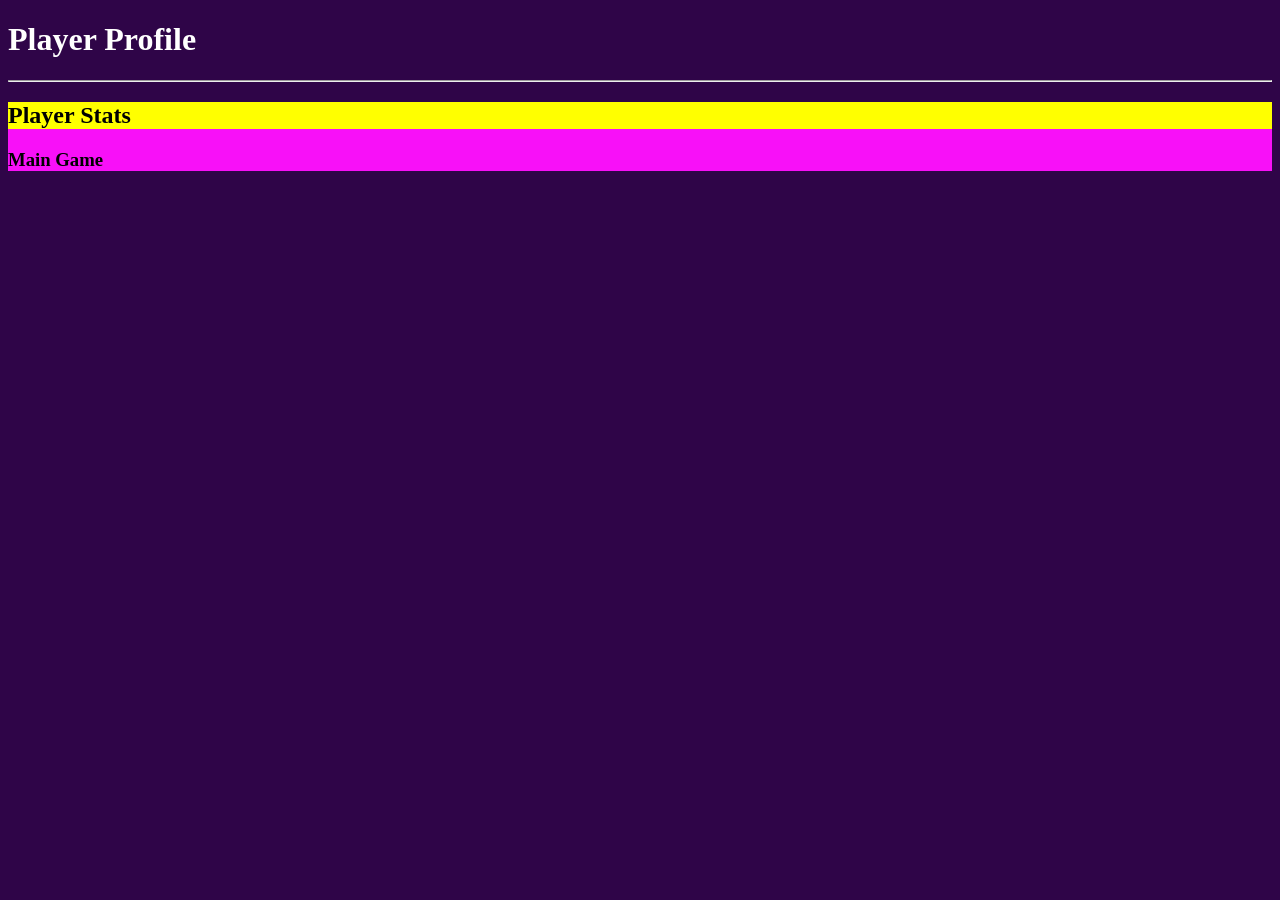
<file: Lesson01-Intro-to-CSS/index.html>
<!DOCTYPE html>
<html lang="en">
<head>
    <meta charset="UTF-8">
    <meta name="viewport" content="width=device-width, initial-scale=1.0">
<title>Player Profile</title>
<!-- 
<style>
    body {
        background-color: rgb(47, 5, 72); 
        color: White; 


    }
</style> -->
<link rel="stylesheet" href="style.css">

</head>
<body>
    <h1>Player Profile</h1>
<hr> 
<div class="stats">
    <h2 id="player">Player Stats </h2>
    <h3>Main Game</h3>
</div>


</body>
</html>
</file>
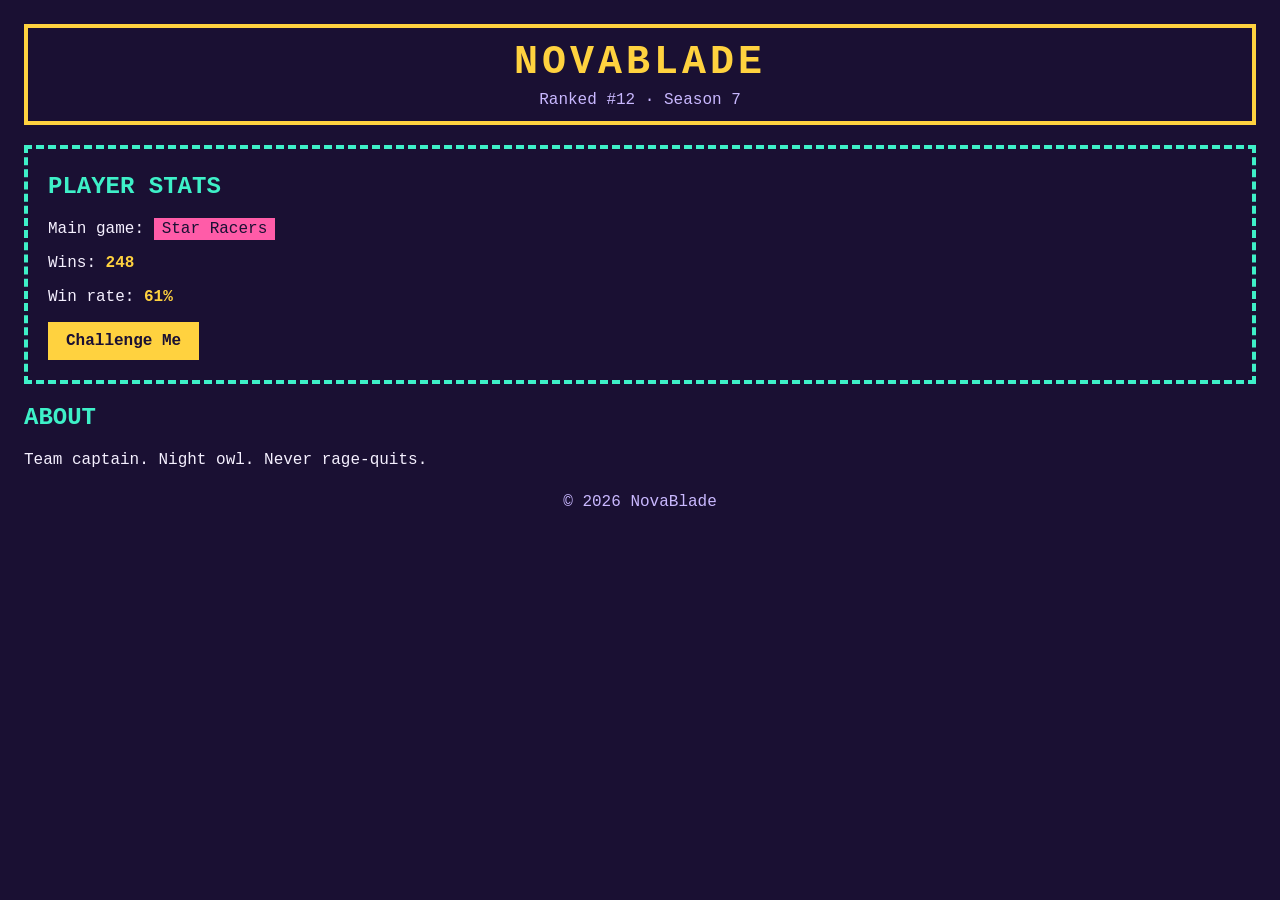
<file: other/index.html>
<!DOCTYPE html>
<html lang="en">
<head>
    <meta charset="UTF-8">
    <meta name="viewport" content="width=device-width, initial-scale=1.0">
    <title>Player Profile</title>

    <!-- This ONE line decides how the whole page looks.
         rel="stylesheet" = "this file is CSS"
         href="..."       = where the CSS file lives -->
    <link rel="stylesheet" href="themes/arcade.css">
    <style>
        
    </style>
</head>
<body>

    <header>
        <h1>NovaBlade</h1>
        <p class="tagline">Ranked #12 &middot; Season 7</p>
    </header>

    <main>
        <section class="player-card">
            <h2>Player Stats</h2>
            <p>Main game: <span class="tag">Star Racers</span></p>
            <p>Wins: <span class="stat">248</span></p>
            <p>Win rate: <span class="stat">61%</span></p>
            <a class="btn" href="#">Challenge Me</a>
        </section>

        <section>
            <h2>About</h2>
            <p>Team captain. Night owl. Never rage-quits.</p>
        </section>
    </main>

    <footer>
        <p>&copy; 2026 NovaBlade</p>
    </footer>

</body>
</html>
</file>
<file: Lesson01-Intro-to-CSS/style.css>
body {
    background-color: rgb(47, 5, 72);
    color: White;


}
.stats {
    background-color: rgb(248, 16, 248);
    color: black; 
}
#player {
    background-color: yellow;

}
</file>
<file: other/themes/arcade.css>
/* =========================================================
   ARCADE THEME  ·  ready-made skin for Lesson 1
   You don't need to understand every line yet.
   By the end of Unit 2, you will.
   ========================================================= */

body {
    background-color: #1a1033;          /* deep purple cabinet */
    color: #f5f0ff;                     /* near-white text */
    font-family: "Courier New", Courier, monospace;
    margin: 0;
    padding: 24px;
}

header {
    border: 4px solid #ffd23f;          /* gold marquee frame */
    padding: 12px 20px;
    text-align: center;
}

h1 {
    color: #ffd23f;
    font-size: 40px;
    letter-spacing: 4px;
    text-transform: uppercase;
    margin: 0;
}

h2 {
    color: #3ef0c8;                     /* mint */
    text-transform: uppercase;
}

.tagline {
    color: #c9b8ff;
    margin: 6px 0 0;
}

.player-card {
    border: 4px dashed #3ef0c8;
    padding: 4px 20px 20px;
    margin-top: 20px;
}

.tag {
    background-color: #ff5ca8;          /* hot pink pill */
    color: #1a1033;
    padding: 2px 8px;
}

.stat {
    color: #ffd23f;
    font-weight: bold;
}

.btn {
    display: inline-block;
    background-color: #ffd23f;
    color: #1a1033;
    padding: 10px 18px;
    text-decoration: none;
    font-weight: bold;
}

footer {
    color: #c9b8ff;
    text-align: center;
    margin-top: 24px;
}
</file>
